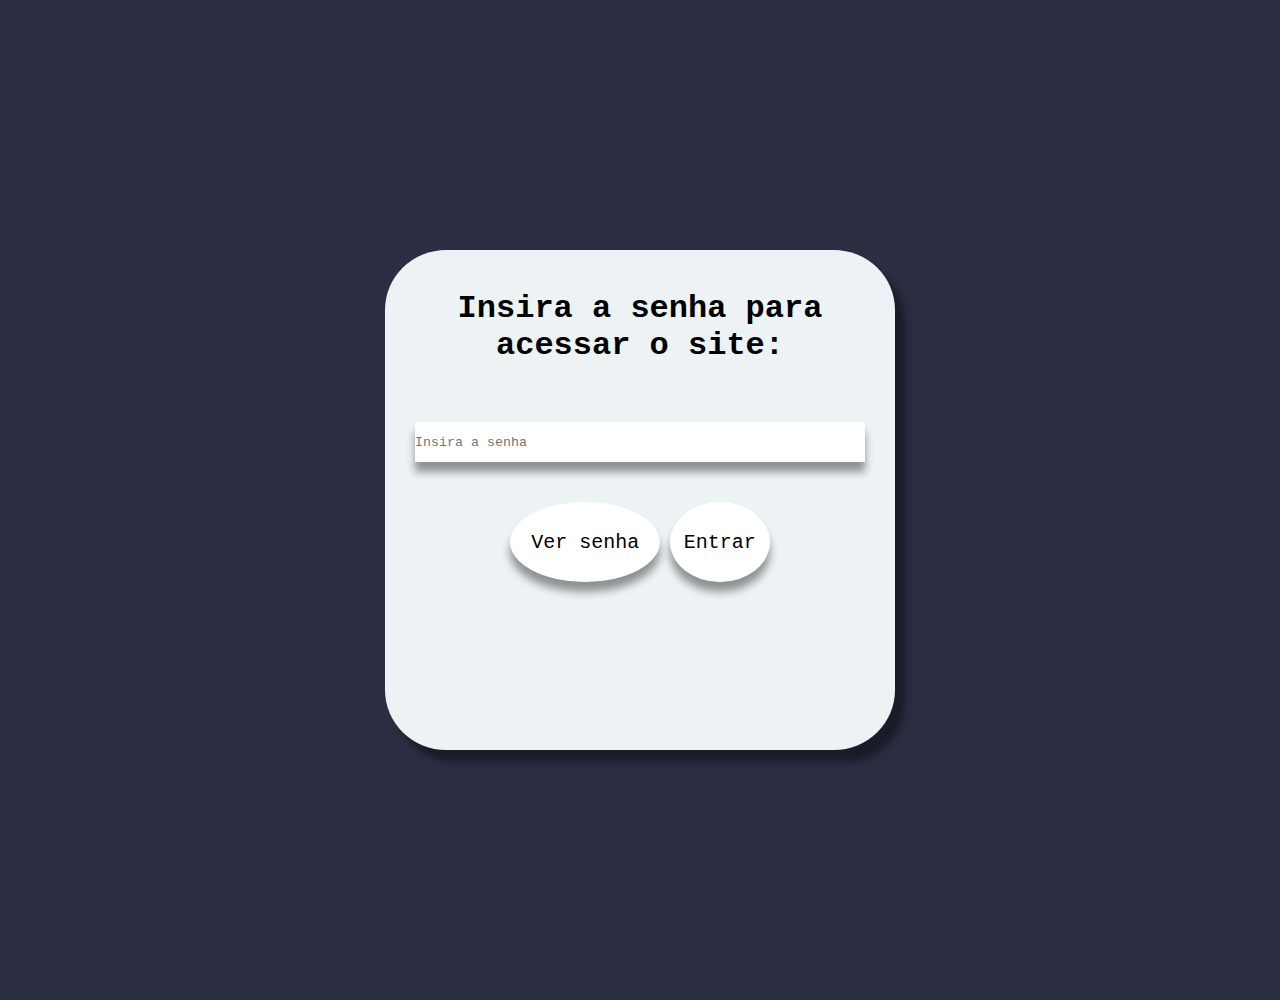
<file: index.html>
<!DOCTYPE html>
<html lang="en">
<head>
    <meta charset="UTF-8">
    <meta name="viewport" content="width=device-width, initial-scale=1.0">
    <title>Presentinho Inusitado</title>
    <link rel="stylesheet" href="./conteudo/css/estilosenha.css">
</head>
<body>
    <main>
        <section class="centro">
            <h1>Insira a senha para acessar o site:</h1> <br>
            <form action="">
                <input class="a" type="password" name="senha" id="senha" required placeholder="Insira a senha"> <br>
                <input class="b" type="button" value="Ver senha" onclick="mostrarSenha()">
                <input class="c" type="button" value="Entrar" onclick="verificarSenha()">
            </form>
        </section>

        <script src="./conteudo/js/scriptsen.js"></script>
    </main>
</body>
</html>
</file>
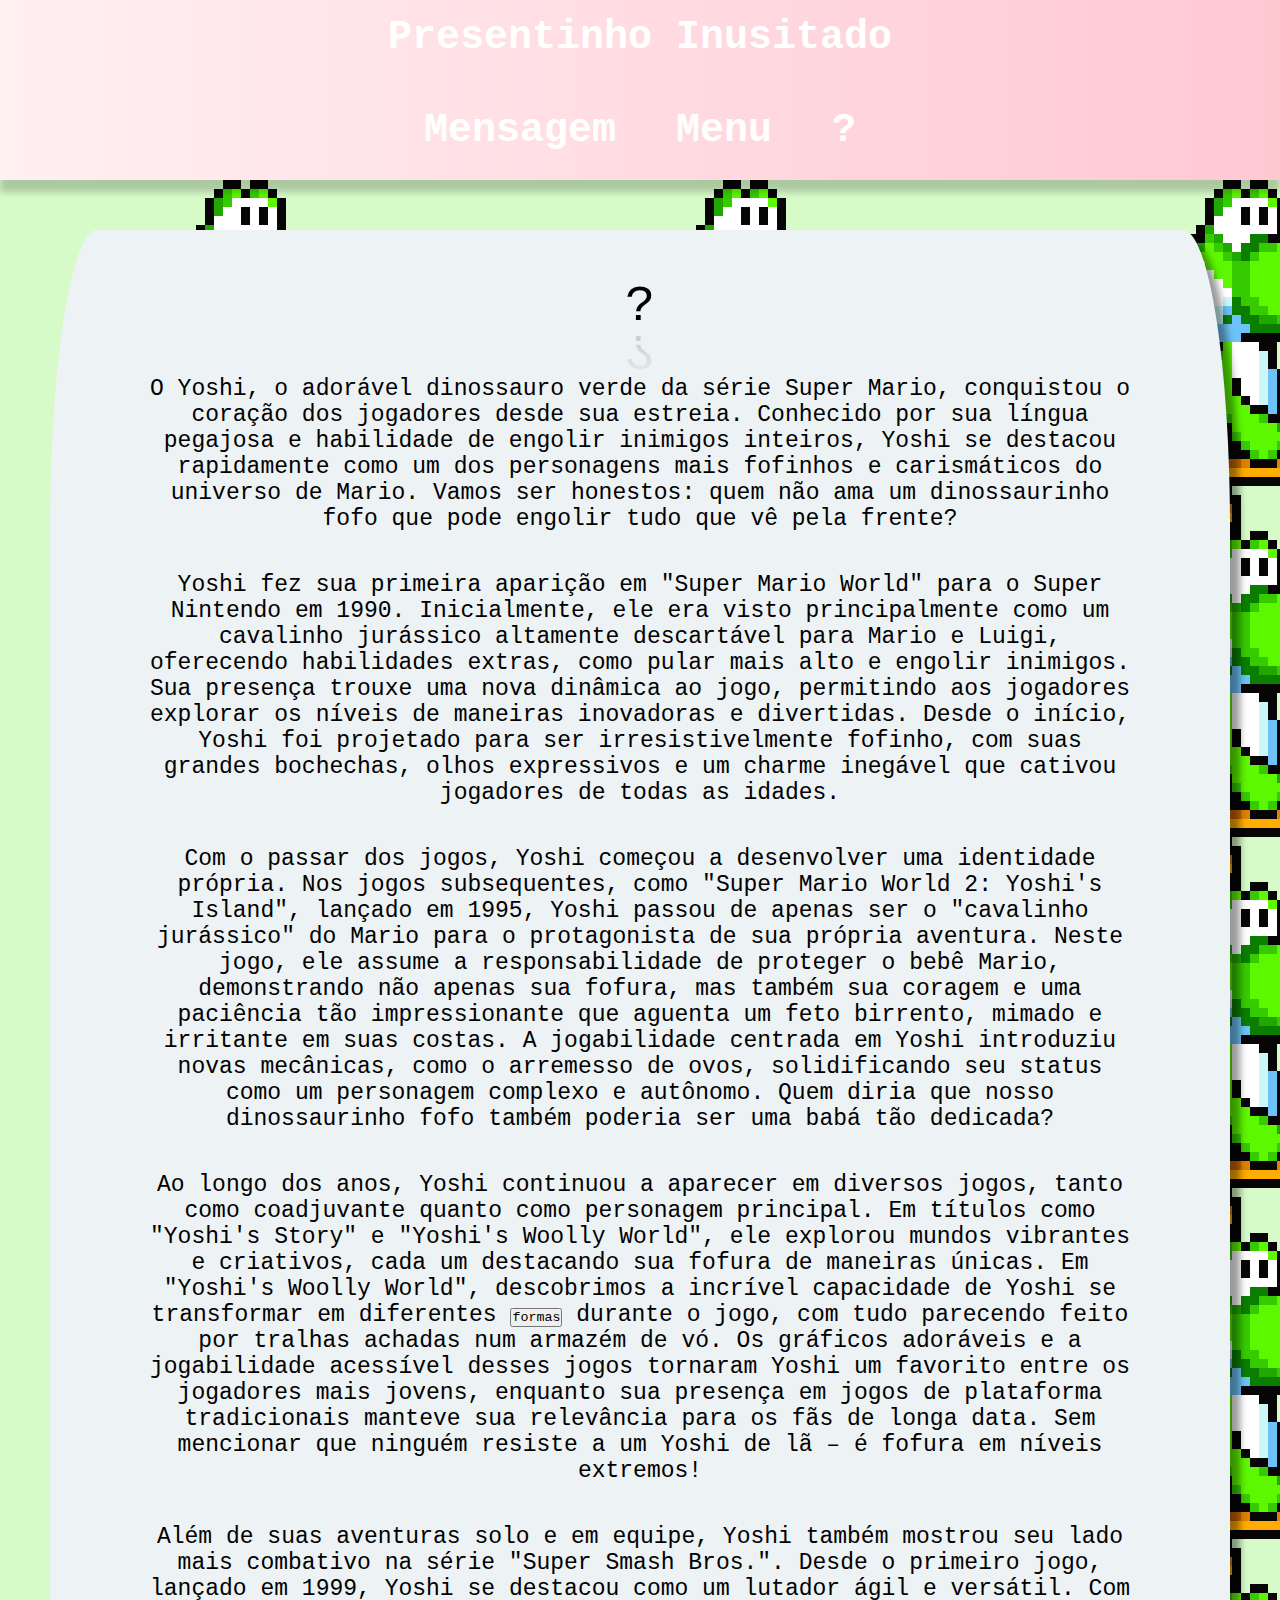
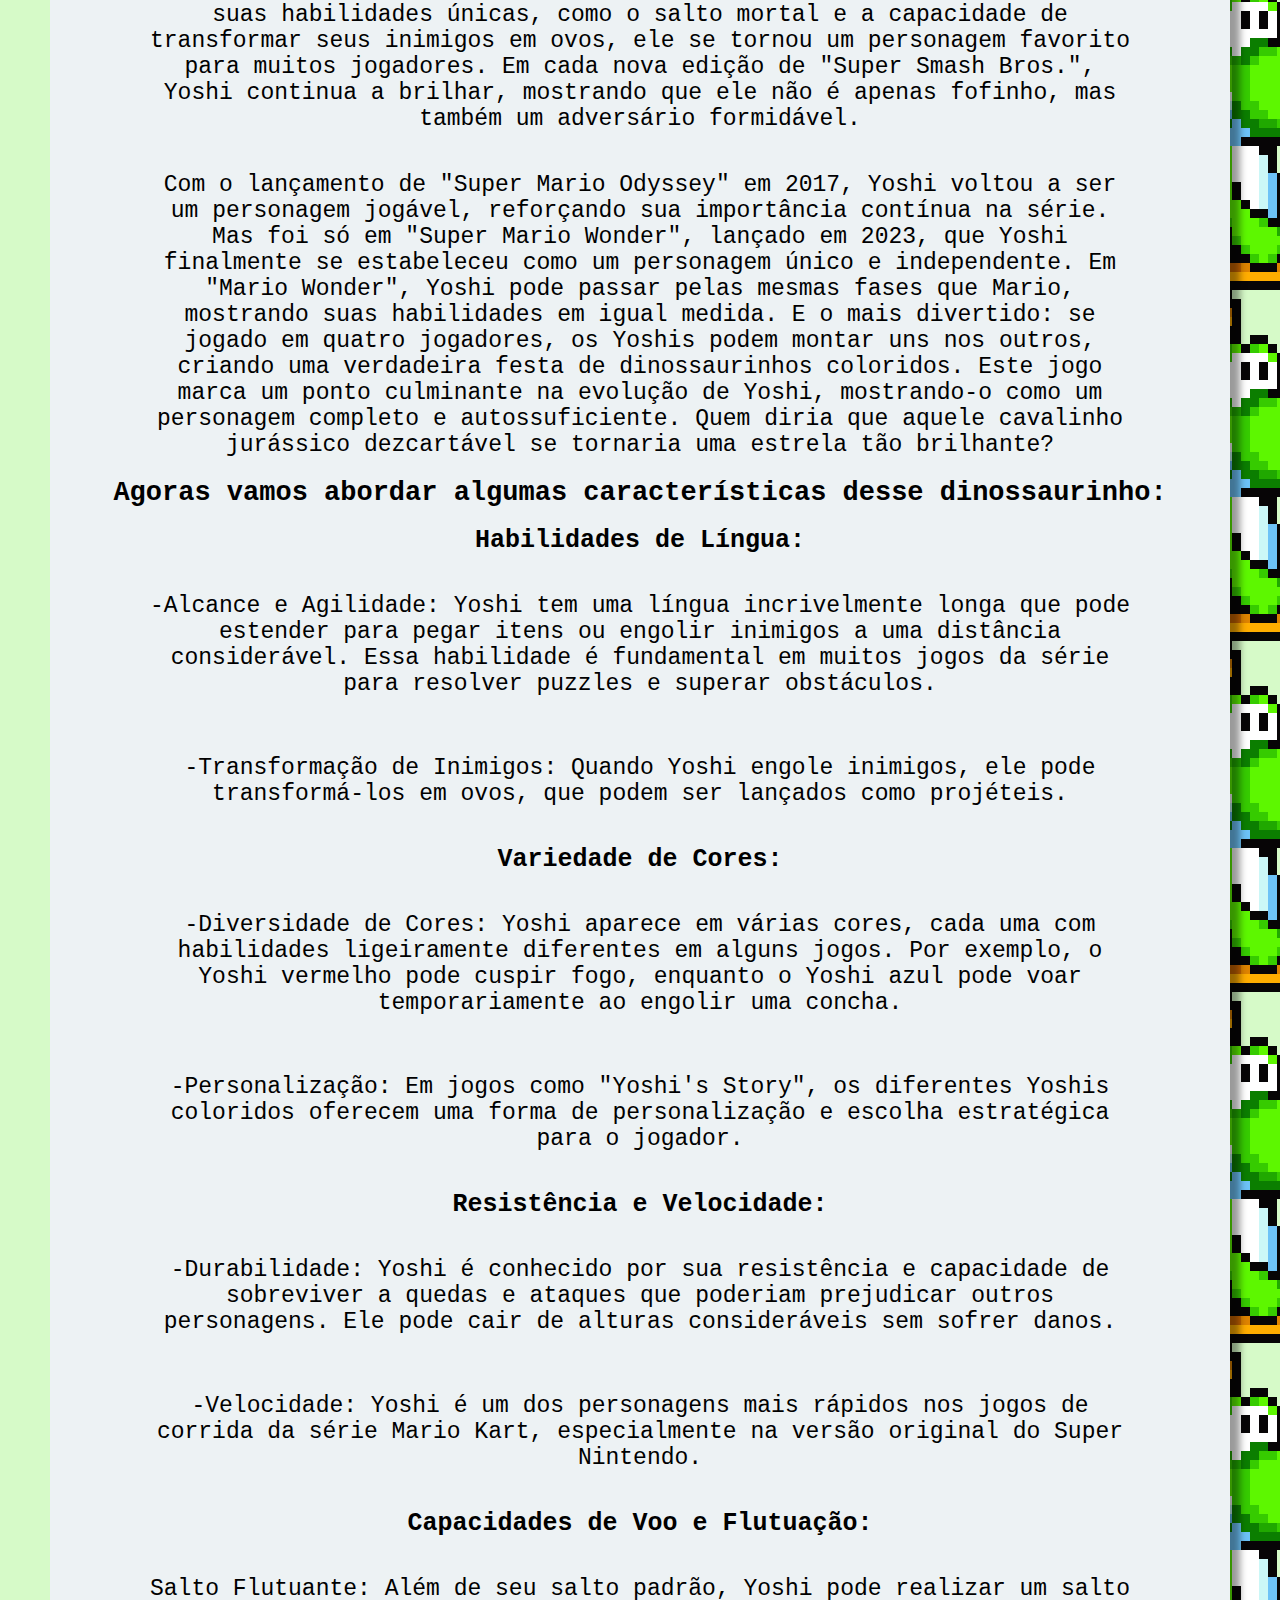
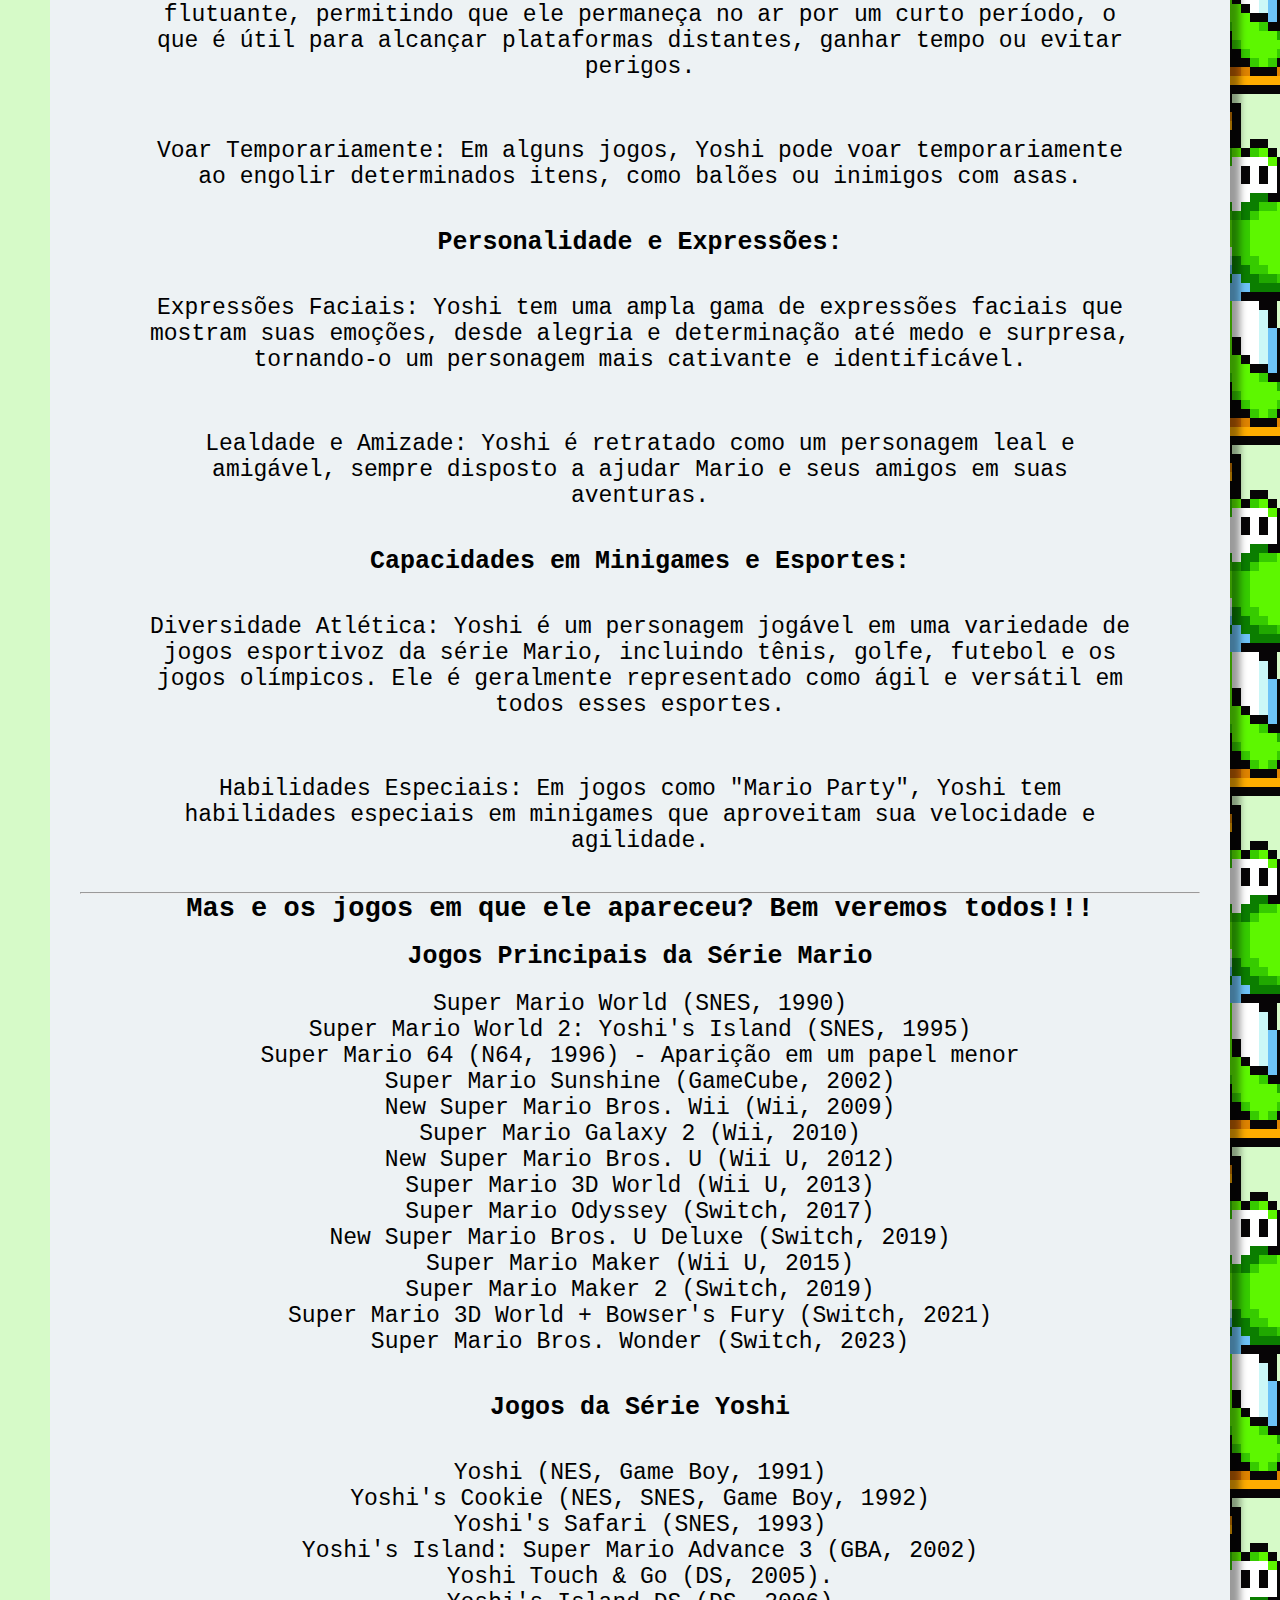
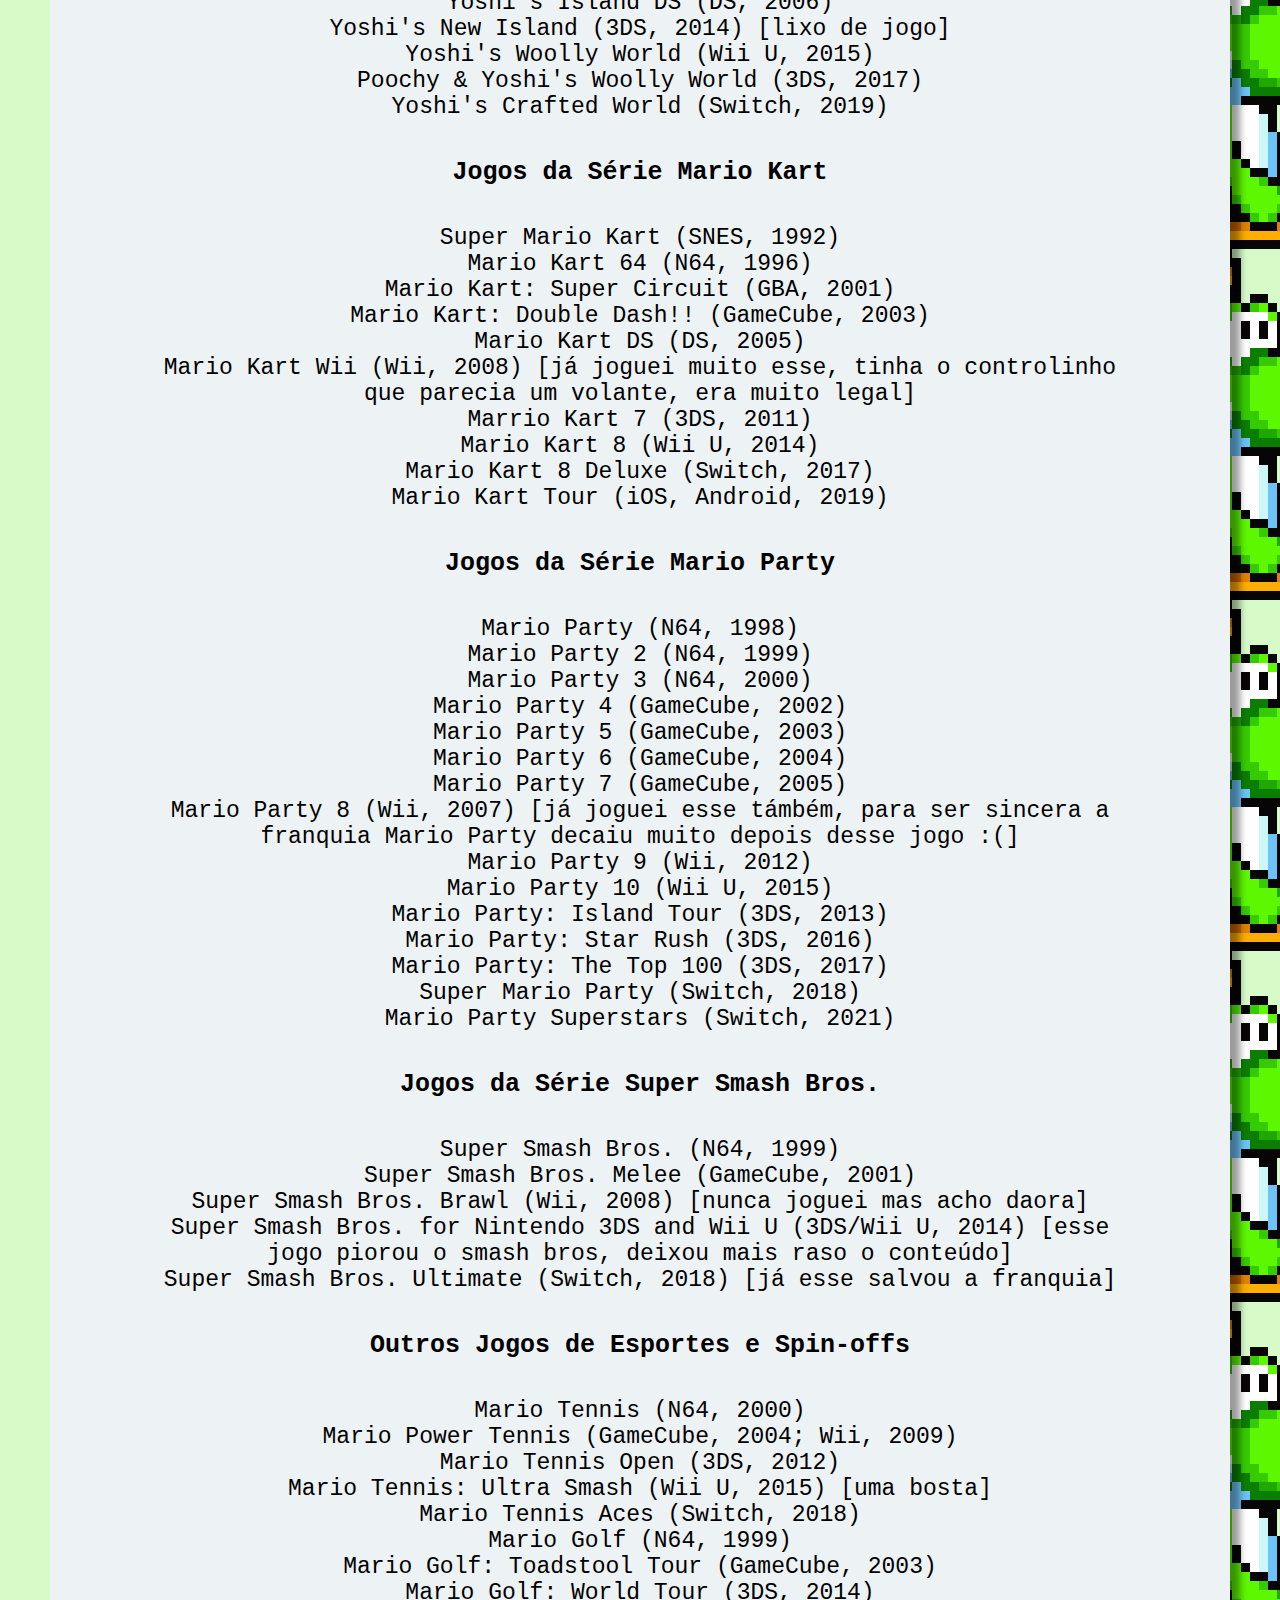
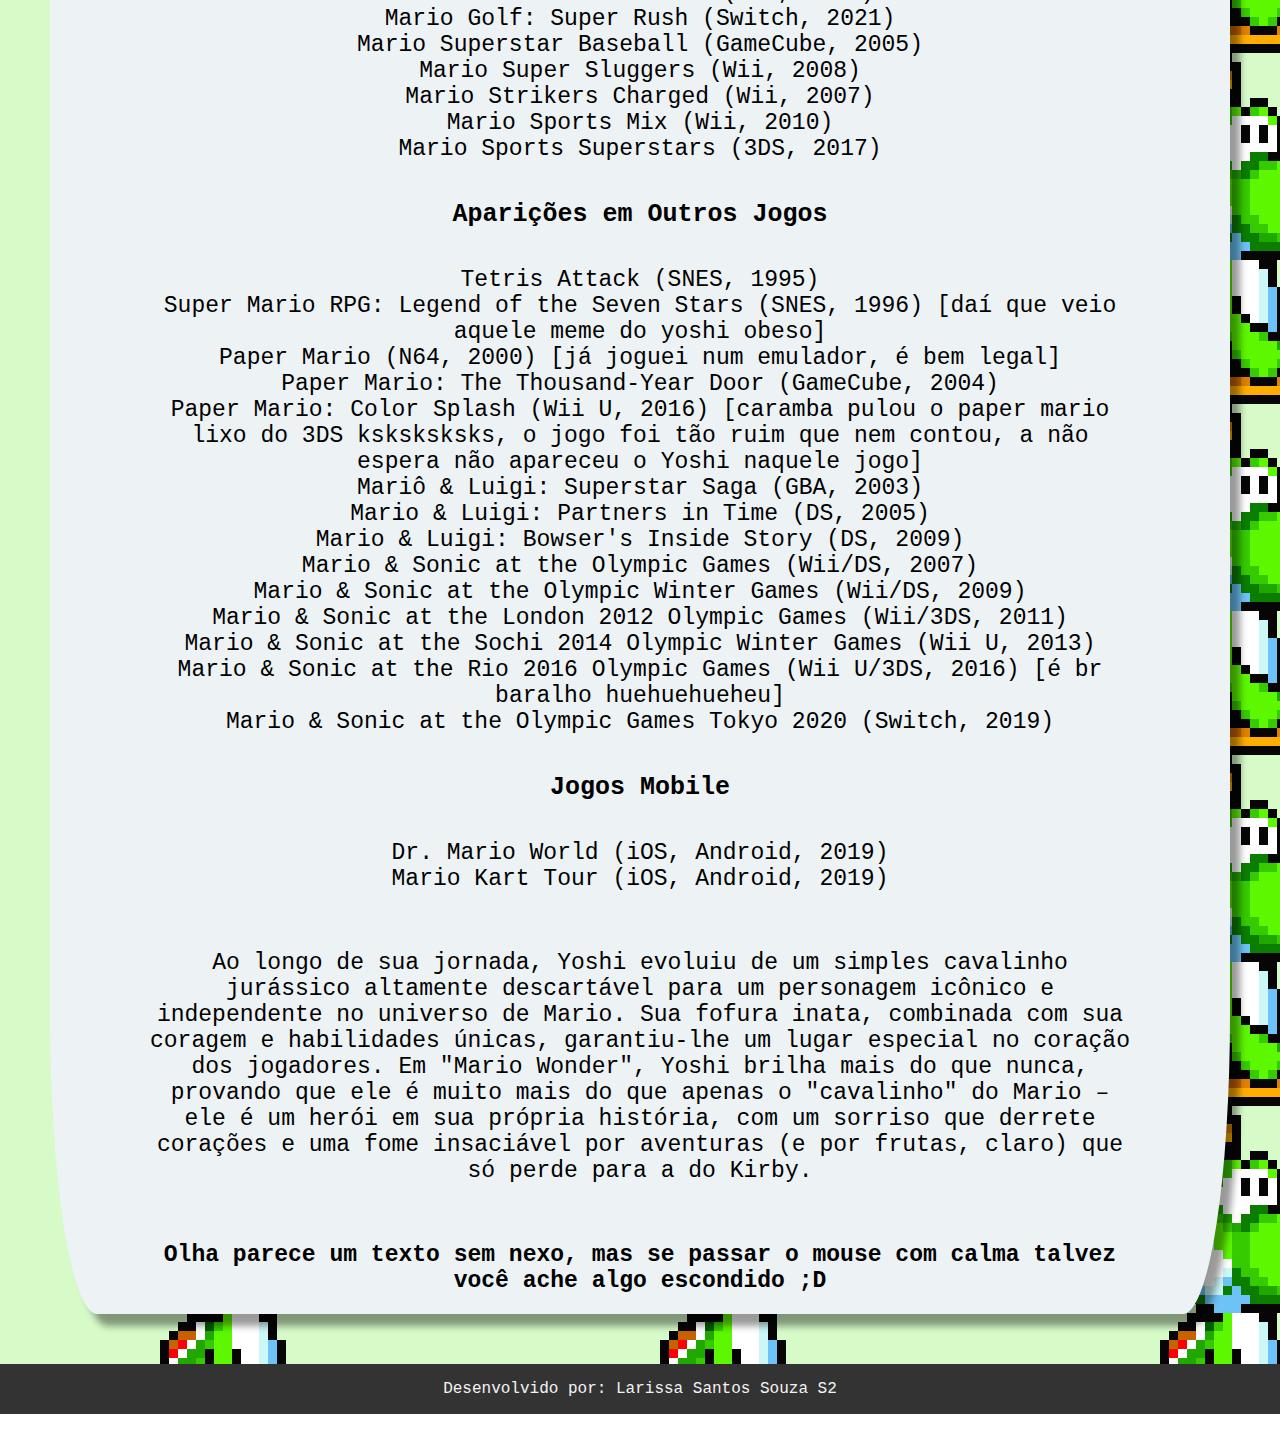
<file: conteudo/aba.html>
<!DOCTYPE html>
<html lang="en">
<head>
    <meta charset="UTF-8">
    <meta name="viewport" content="width=device-width, initial-scale=1.0">
    <link rel="stylesheet" href="./css/estiloaba.css">
    <title>Presentinho Inusitado</title>
</head>
<body>
    <header>
        <div class="titulo"><h1>Presentinho Inusitado</h1></div> <br>
        <nav>
            <ul>
                <li><a href="./mensagem.html">Mensagem</a></li>
                <li><a href="./menu.html">Menu</a></li>
                <li><a href="./aba.html">?</a></li>
            </ul>
        </nav>
    </header>
    <main>
        <section class="centro">
            <div class="titulo2">
                <span style="--i:1">?</span>
            </div>
            <br>
            <p> O <button class="segredo"  onclick="alert('Olha só, você achou o primeiro botão escondido, parabéns, mas saiba que tem mais :D!!!')">Yoshi,</button> 
                o adorável di<span class="men">n</span>ossauro verde da série Super Mario, conquistou o coraç<span class="men">ã</span>o dos jogadores desde sua estreia. Conhecido por sua língua pegajosa e habilidade de engolir inimigos inteiros, Y<span class="men">o</span>shi se destacou rapidamente como um dos personagens mais fofinhos e carismáticos do universo de Mario. Vamos ser honestos: <span class="men">q</span>uem não ama um dinossaurinho fofo que pode engolir t<span class="men">u</span>do que vê pela fr<span class="men">e</span>nte? <br></p>
               <p>Yoshi fez sua primeira aparição em "Super Mario World" para o Super Nintendo em 1990. Inicialmente, ele e<span class="men">r</span>a visto principalmente como um cavalinh<span class="men">o</span> jurássico altamente 
                <a href="https://www.youtube.com/watch?v=K5Ib_XiYkD4" class="segredo">descartável</a>
                 para Mario e Luigi, oferecendo habilidades ex<span class="men">t</span>ras, como pular mais alto e engolir inimigos. Sua pr<span class="men">e</span>sença trouxe uma nova dinâmica ao jogo, <span class="men">p</span>ermitindo aos jogadores explorar os níveis de maneiras inovado<span class="men">r</span>as e divertidas. Desde o início, Yoshi foi projetado para ser irr<span class="men">es</span>istivelmente 
                 <a href="https://cdn.mos.cms.futurecdn.net/Mmp8BWEmWGCnGSgV2kRFVU-1200-80.jpg" class="segredo">fofinho, </a>
                 com suas grandes bochechas, olhos expres<span class="men">si</span>vos e um charme inegável que cativou jogadores de t<span class="men">o</span>das as idades. <br> </p>
                <p id="animatedElement">Com o passar dos jogos, Yoshi começou a dese<span class="men">n</span>volver uma identidade própria. Nos jogos subsequentes, como "Super M<span class="men">ar</span>io World 2: 
                   <a href="https://www.youtube.com/watch?v=q5-cZIpldFk" class="segredo"> Yoshi's Island",</a>
                     lançado em 1995, Yoshi p<span class="men">a</span>ssou de apenas ser o "cavalinho jurássico" do Mario para o protago<span class="men">n</span>ista de sua própria aventura. Neste jogo, ele assume a responsabilidade de proteger o bebê Mario, demonstr<span class="men">a</span>ndo não apenas sua fofura, mas também sua coragem e uma paciência tão impressionante que aguenta um feto birrento, mima<span class="men">d</span>o e irritante em suas costas. A jogabilidade centrada em Yoshi introduziu novas mecânicas, como o <span class="men">a</span>rremesso de ovos, solidifi<span class="men">c</span>ando seu status c<span class="men">o</span>mo um personagem 
                     <button class="segredo" onclick="animateButton('shake')">complexo</button>
                      e autônomo. Quem diria que nosso dinossaurinho fofo ta<span class="men">m</span>bém poderia ser uma babá tão dedicada? <br> </p>
               <p id="animatedElement2">Ao longo dos anos, Yoshi continuou a aparecer em diversos jogos, tanto como coadjuvante quanto como personagem princip<span class="men">a</span>l. Em títulos como "Yoshi's Story" e "Yoshi'<span class="men">s</span> Woolly World", ele explorou mundos vibrantes e criativos, cada um destacando sua fofura de <span class="men">m</span>aneiras únicas. Em "Yoshi's Woolly World", descobrimos a incrível capacidade de Yoshi se transformar em d<span class="men">i</span>ferentes 
                <button onclick="animateButton2('spin')">formas</button>
                 durante o jogo, com tudo parecendo feito por tralhas achadas num armazém de vó. Os gráficos adoráveis e a jogabilidade acessível desses jogos tor<span class="men">n</span>aram Yoshi um favorito entre os jogadores mais jovens, enquanto sua presença em jogos de plataforma tradicionais manteve sua relevância para os fãs de longa data. Sem mencionar que ninguém resiste a um Yos<span class="men">h</span>i de lã – é fofur<span class="men">a</span> em níveis extremo<span class="men">s</span>! <br> </p>
               <p> Alé<span class="men">m</span> de suas aventuras solo e em equipe, Yoshi também mostrou seu lado mais combativo na série "Super Smash Bros.". D<span class="men">e</span>sde o primeiro jogo, la<span class="men">n</span>çado em 1999, Yoshi se 
                <button class="segredo" onclick="changeColor()">destacou </button>
                como um lutador ágil e ver<span class="men">s</span>átil. Com suas habilidades únicas, como o salto mortal e a capacidade de transform<span class="men">a</span>r seus inimigos em ovos, ele se tornou um personagem favorito para muitos jo<span class="men">g</span>adores. Em cada nova edição de "Super Smash Bros.", Yoshi continua a brilhar, mostrando que el<span class="men">e</span> não é apenas fofi<span class="men">n</span>ho, mas também um adver<span class="men">s</span>ário formidável. <br> </p>
               <p> Com o lançamento de "Super Mario Odyssey" em 2017<span class="men">,</span> Yoshi voltou a ser um personagem jogável, reforçando sua importância contínua na série. Mas foi <span class="men">só</span> em "Super Mario Wonder", lançado em 2023, <span class="men">que</span> Yoshi finalmente se estabeleceu como um personagem único e independente. Em "Mario Wonder", Yoshi pode passar pelas mesmas fases que Mario, most<span class="men">r</span>ando suas habilidades em <span class="men">i</span>gual medida. E o mais divertido: se jogado em qu<span class="men">a</span>tro jogadores, os Yoshis podem 
                <a href="https://www.youtube.com/watch?v=pDf1SYtFhQM" class="segredo">montar</a>
                 uns nos outros, criando uma verdadeira <span class="men">f</span>esta de dinossaurinhos coloridos. Este jogo m<span class="men">a</span>rca um ponto culminante na evolução de Yoshi, mostrando-o como um personagem completo e autossuficiente. Quem diria que aquele cavalinho jurássico de<span class="men">z</span>cartável se tornaria uma estr<span class="men">e</span>la tão b<span class="men">r</span>ilhante? <br> </p>
                 <h2>Agoras vamos abordar alg<span class="men">um</span>as características desse dinossaurinho:</h2> <br>
                <h3>Habilidades de Língua:</h3> <br>
                <p>-Alcance e Agilidade: Yoshi tem uma língua incrivelmente longa que <span class="men">p</span>ode estender para pegar itens ou engolir inimigos a uma distância conside<span class="men">r</span>ável. Essa habilidade é fundamental em muitos jogos da série para resolver puzzles e sup<span class="men">e</span>rar obstáculos.</p> <br>
                <p>-Transformação de Inimigo<span class="men">s</span>: Quando Yoshi engole inimigos, <span class="men">e</span>le pode tra<span class="men">n</span>sformá-los em ovos, que podem ser lançados como projé<span class="men">te</span>is.</p> <br>
                <h3>Variedade de <span class="men">C</span>o<span class="men">r</span>es:</h3> <br>
                <p>-Diversidade de Cores: Yoshi aparece em vá<span class="men">ri</span>as cores, cada uma com habilid<span class="men">a</span>des ligeiramen<span class="men">t</span>e diferentes em alguns jogos. Por exemplo, o Yoshi vermelho pode cusp<span class="men">i</span>r fogo, enquanto o Yoshi azul pode <span class="men">vo</span>ar temporariamente ao engolir uma concha.</p> <br>
                <p>-Personalização: Em jogos como "Yoshi's Story"<span class="men">,</span> os diferentes Yoshis coloridos oferecem uma forma de personalização e escolha <span class="men">e</span>stratégica para o jogador.</p> <br>
                <h3>Resistência e Velocidade:</h3> <br>
                <p>-Durabilidade: Yoshi é conhecido por sua resistência e capacidade de sobreviver a <span class="men">que</span>das e ataques que poderiam prejudica<span class="men">r</span> outros personagens. Ele pode cair de alturas c<span class="men">o</span>nsideráveis sem sofrer danos.</p> <br>
                <p>-Velocidade: Yoshi é um dos personagens mais rápidos nos jogos de corrida da série Mario Kar<span class="men">t</span>, especialmente na versão original do Super Nint<span class="men">e</span>ndo.</p> <br>
                <h3>Cap<span class="men">a</span>cidades de Voo e Flutuação:</h3> <br>
                <p>Salto Flutuante: Além de seu salto padrão, Yoshi pode realizar um salto flutuante, permitindo que ele permaneça no ar por um curto período, o que é útil para alcançar plataformas distantes, <span class="men">g</span>anhar tempo ou evita<span class="men">r</span> perigos.</p> <br>
                <p>Vo<span class="men">a</span>r Temporariamente: Em alguns jogos, Yoshi po<span class="men">de</span> voar temporariamente ao engolir determinados itens, <span class="men">c</span>omo balões ou inimigos com asas.</p> <br>
                <h3>P<span class="men">er</span>sonalidade e Ex<span class="men">p</span>ressões:</h3> <br>
                <p>Expressões Faciais: Y<span class="men">o</span>shi tem uma ampla gama de exp<span class="men">r</span>essões faciais que mos<span class="men">t</span>ram suas emoções, desde alegria e determinação até med<span class="men">o</span> e surpresa, tornan<span class="men">d</span>o-o um personagem mais cativante e identificável.</p> <br>
                <p>Le<span class="men">a</span>ldade e Amizade: Yoshi é retratado como um personagem leal e amigável, <span class="men">s</span>empre disposto a ajudar Mario e seus amigos em suas <span class="men">a</span>ventura<span class="men">s</span>.</p> <br>
                <h3>Capacidades em Minigames e Esportes:</h3> <br>
                <p>Di<span class="men">ve</span>rsidade Atlética: Yoshi é um personagem jogável em uma variedade de jogos esportivo<span class="men">z</span> da série Mario, incluindo tênis, golf<span class="men">e</span>, futebol e os jogos olímpicos. Ele é geralmente representado como ágil e versátil em todo<span class="men">s</span> esses esportes.</p> <br>
                <p>Habilidades Especiais: Em jogos como "Mario Party", Yoshi tem habilidades especiais em minigames <span class="men">que</span> aproveitam sua velocidade e agilidade.</p> <br> <hr>
                <h2>Mas e os jogos em que ele apareceu? Bem <span class="men">v</span>eremos t<span class="men">o</span>dos!!!</h2> <br>
                <h3>Jogos Prin<span class="men">c</span>ipais da Série Mario</h3>
                <p>Sup<span class="men">e</span>r <span class="men">M</span>ario World (SNES, 1990) <br>
                    Sup<span class="men">e</span>r Mario World 2: Yoshi's Isl<span class="men">a</span>nd (SNES, 1995) <br>
                    Super Mario 64 (N64, 1996) - Aparição em um papel menor <br>
                    Super Mario Sunshine (GameCube, 2002) <br>
                    New Super Mario Bros. Wii (Wii, 2009) <br>
                    Super Mario Galaxy 2 (Wii, 2010) <br>
                    New Super Mario Bros. U (Wii U, 2012) <br>
                    Super Mario 3D World (Wii U, 2013) <br>
                    Super Mario Odyssey (Switch, 2017) <br>
                    New Super Mario Bros. U Deluxe (Switch, 2019) <br>
                    Super Mario Maker (Wii U, 2015) <br>
                    Super Mario Maker 2 (Switch, 2019) <br>
                    Super Mario 3D World + Bowser's Fury (Switch, 2021) <br>
                    Super Mario Bros. Wonder (Switch, 2023)</p> <br>
                <h3><span class="men">J</span>ogos da Série Yoshi</h3> <br>
                <p>Yoshi (NES, Game Boy, 1991) <br>
                    Yoshi's Cookie (NES, SNES, Game Boy, 1992) <br>
                    Yoshi's Safari (SNES, 1993) <br>
                    Yoshi's Island: S<span class="men">u</span>per Mario A<span class="men">d</span>vance 3 (GBA, 2002) <br>
                    Y<span class="men">o</span>shi To<span class="men">u</span>ch & Go (DS, 2005)<span class="men">.</span> <br>
                    Yoshi's Island DS (DS, 2006) <br>
                    Yoshi's New Island (3DS, 2014) [lixo de jogo] <br>
                    Yoshi's Woolly World (Wii U, 2015) <br>
                    Poo<span class="men">c</span>hy & Yoshi's Woolly World (3DS, 2017) <br>
                    Yoshi's Cr<span class="men">a</span>fted World (<span class="men">S</span>witch, 2019)</p> <br>
                <h3>J<span class="men">o</span>gos da Série Mario Kart</h3> <br>
                <p>Super Mario Kart (SNES, 1992) <br>
                    Mario Kart 64 (N64, 1996) <br>
                    Mario Kart: Super Circuit (GBA, 2001) <br>
                    Mario Kart: Double Dash!! (GameCube, 2003) <br>
                    Mario Kart DS (DS, 2005) <br>
                    Mario Kart Wii (Wii, 2008) [já joguei muito esse, tinha o controlinho <span class="men">que</span> parec<span class="men">i</span>a um volante, era muito legal] <br>
                    Ma<span class="men">r</span>rio Kart 7 (3DS, 2011) <br>
                    Mario Kart 8 (Wii U, 2014) <br>
                    M<span class="men">a</span>rio Kart 8 Deluxe (Switch, 2017) <br>
                    Mario Kart Tour (iOS, Android, 2019)</p> <br>
                <h3>Jogos da Série Mario Party</h3> <br>
                <p>Mario Party (N64, 1998) <br>
                    Mario Party 2 (N64, 1999) <br>
                    Mario Party 3 (N64, 2000) <br>
                    Mario Party 4 (GameCube, 2002) <br>
                    Mario Party 5 (GameCube, 2003) <br>
                    Mario Party 6 (GameCube, 2004) <br>
                    Mario Party 7 (GameCube, 2005) <br>
                    Mario Party 8 (Wii, 2007) [já joguei esse támbém, para ser sincera a <span class="men">f</span>ranquia Mario P<span class="men">a</span>rty decaiu muito depois desse jogo :(] <br>
                    Mario Party 9 (Wii, 2012) <br>
                    Mario Party 10 (Wii U, 2015) <br>
                    Mario Party: Is<span class="men">la</span>nd Tou<span class="men">r</span> (3DS, 2013) <br>
                    Mario Party: <span class="men">S</span>tar Rush (3DS, 2016) <br>
                    Mari<span class="men">o</span> Party: The Top 100 (3DS, 2017) <br>
                    Super Mario Party (Switch, 2018) <br>
                    Mario Party Superstars (Switch, 2021)</p> <br>
                <h3>Jogos da Série Super Smash <span class="men">Br</span>os.</h3> <br>
                <p>Sup<span class="men">e</span>r Smash Bros. (N64, 1999) <br>
                    Sup<span class="men">e</span>r <span class="men">S</span>mash Bro<span class="men">s</span>. Mele<span class="men">e</span> (GameCube, 2001) <br>
                    Super Smash Bros. Brawl (Wii, 2008) [nunca joguei mas acho daora]<br>
                    Super Smash Bros. for Nintendo 3DS and Wii U (3DS/Wii U, 2014) [esse jogo <span class="men">p</span>io<span class="men">r</span>ou o smash bros, d<span class="men">e</span>ixou mai<span class="men">s</span> raso o cont<span class="men">e</span>údo] <br>
                    Super Smash Bros. Ultimate (Switch, 2018) [já esse salvou a fra<span class="men">n</span>quia]</p> <br>
                <h3>Ou<span class="men">t</span>ros Jogos de Esportes e Sp<span class="men">in</span>-offs</h3> <br>
                <p>Mario Tennis (N64, 2000) <br>
                    Mario Power Tennis (GameCube, 2004; Wii, 2009) <br>
                    Mario Tennis Open (3DS, 2012) <br>
                    Mario Tennis: Ultra Smas<span class="men">h</span> (Wii U, 2015) [uma bosta] <br>
                    Mari<span class="men">o</span> Tennis Aces (Switch, 2018) <br>
                    Mario Golf (N64<span class="men">,</span> 1999) <br>
                    <span class="men">M</span>ario Golf: Toadstool Tour (Gam<span class="men">e</span>Cube, 2003) <br>
                    Mario <span class="men">G</span>olf: World To<span class="men">u</span>r (3DS, 2014) <br>
                    Mario Golf: Super Rush (Switch, 2021) <br>
                    Mario Superst<span class="men">ar</span> Baseball (GameCube, 2005) <br>
                    Mario Super Sluggers (Wii, 2008) <br>
                    Mario Strikers Charge<span class="men">d</span> (Wii, 2007) <br>
                    M<span class="men">a</span>rio Sports Mix (Wii, 2010) <br>
                    Mario Sports S<span class="men">u</span>perstars (3DS, 2017)</p> <br>
                <h3>Aparições e<span class="men">m</span> Outros Jogos</h3> <br>
                <p>Tetris Attack (SNES, 1995) <br>
                    Super Mario RPG: <span class="men">L</span>egend of the Seven Stars (SNES, 1996) [daí que veio aq<span class="men">u</span>ele meme do yoshi obeso] <br>
                    Paper Mario (N64, 2000) [já joguei num emulador, é bem legal] <br>
                    Paper Mario: The Thousand-Year Door (<span class="men">Ga</span>meCube, 2004) <br>
                    Pape<span class="men">r</span> Mario: Color Splash (Wii U, 2016) [caramba pulou o paper mario lixo do 3DS ksksksksks, o jogo foi tão ruim que <span class="men">n</span>em c<span class="men">o</span>ntou, a não espera não apareceu o Yoshi naquele jogo] <br>
                    Mari<span class="men">ô</span> & Luigi: Superstar Saga (GBA, 2003) <br>
                    Mario & Luigi: Part<span class="men">n</span>ers in Time (DS, 2005) <br>
                    Mario & Luig<span class="men">i</span>: Bowser's Inside Story (DS, 2009) <br>
                    Mario & Sonic at the Olympic Games (Wii/DS, 2007) <br>
                    Mario & Sonic at the Olympic Winter Games (Wii/DS, 2009) <br>
                    Mario & Sonic at the London 2012 Olympic Games (Wii/3DS, 2011) <br>
                    Mario & Sonic at the Sochi 2014 Olympic Winter Games (Wii U, 2013) <br>
                    Mario & Sonic at the Rio 2016 Olympic Games (Wii U/3DS, 2016) [é br <span class="men">b</span>aralho huehueh<span class="men">u</span>eheu] <br>
                    Mario & Sonic at the Olympic Game<span class="men">s</span> Tokyo 2020 (Switch, 2019)</p> <br>
                <h3>Jogos Mobile</h3> <br>
                <p>Dr. Mario World (iOS, Android, 2019) <br>
                    Mario Kart Tour (iOS, Android, 2019)</p> <br>


               <p> Ao longo de sua jornada, Yoshi evoluiu de um simples cavalinho jurássico altamente descartável para um personagem icônico e independente no universo de Mario. Sua fofura inata, combinada com sua coragem e habilidades únicas, garantiu-lhe um lugar especial no coração dos jogadores. Em "Mario Wonder", Yoshi brilha mais do que nunca, provando que ele é muito mais do que apenas o "cavalinho" do Mario – ele é um herói em sua própria história, com um sorriso que derrete corações e uma fome insaciável por aventuras (e por frutas, claro) que só perde para a do Kirby. <br></p> <br>
               <p class="pa">Olha parece um texto sem nexo, mas se passar o mouse com calma talvez você ache algo escondido ;D</p>
        </section>

        <script>
            function changeColor() {
            const textElements = document.querySelectorAll('.men');
            textElements.forEach(element => {
                element.classList.toggle('vermelho');
            });
        }

        function animateButton(animation) {
        const element = document.getElementById('animatedElement');
        element.className = '';
        void element.offsetWidth;
        element.classList.add(animation); }

        function animateButton2(animation) {
        const element = document.getElementById('animatedElement2');
        element.className = '';
        void element.offsetWidth;
        element.classList.add(animation); }
        </script>
    </main>
    <footer>
        <p>Desenvolvido por: Larissa Santos Souza S2</p>
    </footer>
</body>
</html>
</file>
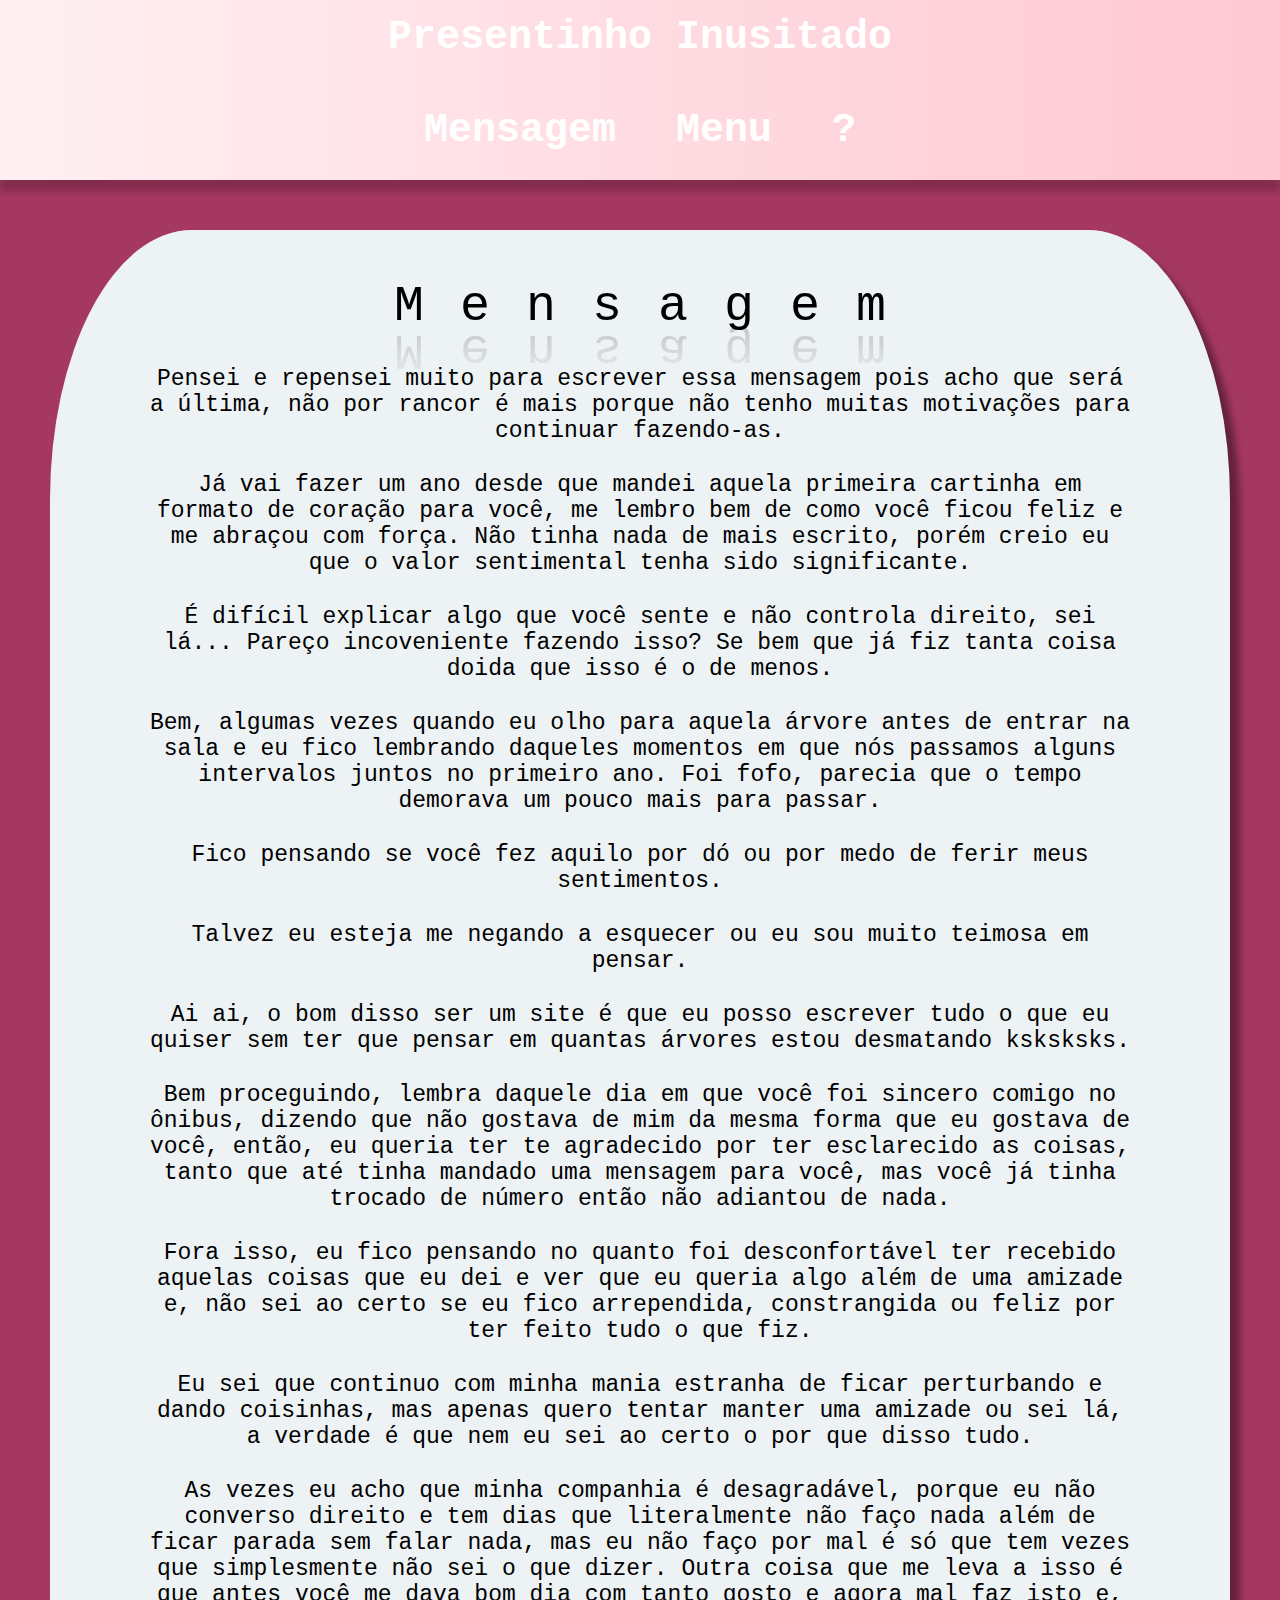
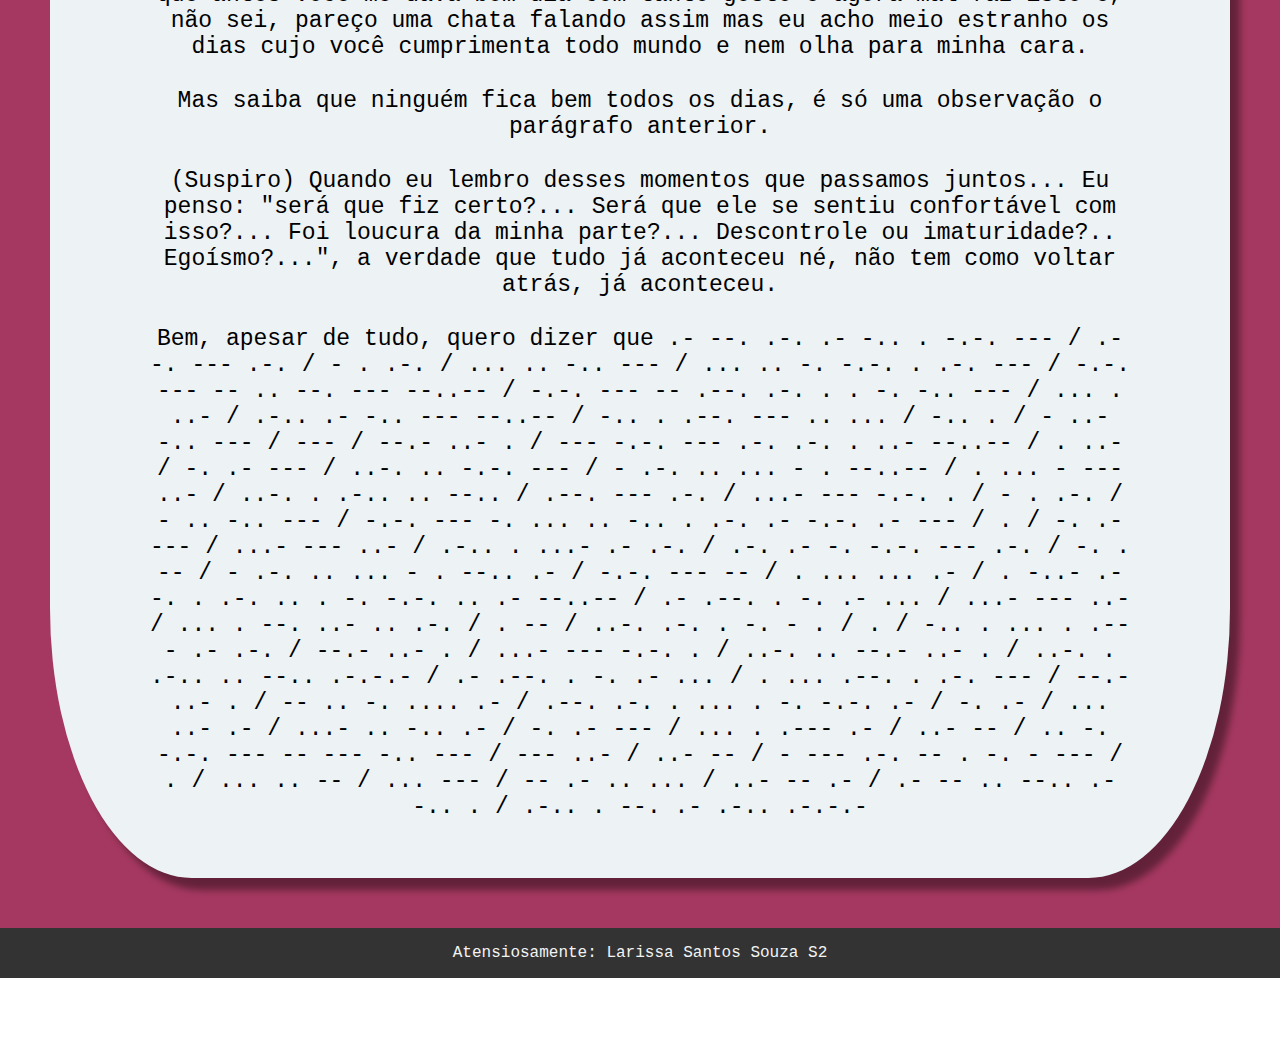
<file: conteudo/mensagem.html>
<!DOCTYPE html>
<html lang="en">
<head>
    <meta charset="UTF-8">
    <meta name="viewport" content="width=device-width, initial-scale=1.0">
    <link rel="stylesheet" href="./css/estiloMensagem.css">
    <title>Presentinho Inusitado</title>
</head>
<body>
    <header>
        <div class="titulo"><h1>Presentinho Inusitado</h1></div> <br>
        <nav>
            <ul>
                <li><a href="./mensagem.html">Mensagem</a></li>
                <li><a href="./menu.html">Menu</a></li>
                <li><a href="./aba.html">?</a></li>
            </ul>
        </nav>
    </header>
    <main>
        <section class="centro">
            <div class="titulo2">
                <span style="--i:1">M</span>
                <span style="--i:2">e</span>
                <span style="--i:3">n</span>
                <span style="--i:4">s</span>
                <span style="--i:5">a</span>
                <span style="--i:6">g</span>
                <span style="--i:7">e</span>
                <span style="--i:8">m</span>
            </div> <br>
            <p>Pensei e repensei muito para escrever essa mensagem pois acho que será a última, não por rancor é mais porque não tenho muitas motivações para continuar fazendo-as.</p> <br>
            <p>Já vai fazer um ano desde que mandei aquela primeira cartinha em formato de coração para você, me lembro bem de como você ficou feliz e me abraçou com força. Não tinha nada de mais escrito, porém creio eu que o valor sentimental tenha sido significante.</p> <br>
            <p>É difícil explicar algo que você sente e não controla direito, sei lá... Pareço incoveniente fazendo isso? Se bem que já fiz tanta coisa doida que isso é o de menos.</p> <br>
            <p>Bem, algumas vezes quando eu olho para aquela árvore antes de entrar na sala e eu fico lembrando daqueles momentos em que nós passamos alguns intervalos juntos no primeiro ano. Foi fofo, parecia que o tempo demorava um pouco mais para passar.</p><br>
            <p>Fico pensando se você fez aquilo por dó ou por medo de ferir meus sentimentos.</p> <br>
            <p>Talvez eu esteja me negando a esquecer ou eu sou muito teimosa em pensar.</p><br>
            <p>Ai ai, o bom disso ser um site é que eu posso escrever tudo o que eu quiser sem ter que pensar em quantas árvores estou desmatando ksksksks.</p><br>
            <p>Bem proceguindo, lembra daquele dia em que você foi sincero comigo no ônibus, dizendo que não gostava de mim da mesma forma que eu gostava de você, então, eu queria ter te agradecido por ter esclarecido as coisas, tanto que até tinha mandado uma mensagem para você, mas você já tinha trocado de número então não adiantou de nada.</p><br>
            <p>Fora isso, eu fico pensando no quanto foi desconfortável ter recebido aquelas coisas que eu dei e ver que eu queria algo além de uma amizade e, não sei ao certo se eu fico arrependida, constrangida ou feliz por ter feito tudo o que fiz. </p> <br>
            <p>Eu sei que continuo com minha mania estranha de ficar perturbando e dando coisinhas, mas apenas quero tentar manter uma amizade ou sei lá, a verdade é que nem eu sei ao certo o por que disso tudo.</p> <br>
            <p>As vezes eu acho que minha companhia  é desagradável, porque eu não converso direito e tem dias que literalmente não faço nada além de ficar parada sem falar nada, mas eu não faço por mal é só que tem vezes que simplesmente não sei o que dizer. Outra coisa que me leva a isso é que antes você me dava bom dia com tanto gosto e agora mal faz isto e, não sei, pareço uma chata falando assim mas eu acho meio estranho os dias cujo você cumprimenta todo mundo e nem olha para minha cara. </p> <br>
            <p>Mas saiba que ninguém fica bem todos os dias, é só uma observação o parágrafo anterior.</p> <br>
            <p>(Suspiro) Quando eu lembro desses momentos que passamos juntos... Eu penso: "será que fiz certo?... Será que ele se sentiu confortável com isso?... Foi loucura da minha parte?... Descontrole ou imaturidade?.. Egoísmo?...", a verdade que tudo já aconteceu né, não tem como voltar atrás, já aconteceu.</p> <br>
            <p>Bem, apesar de tudo, quero dizer que .- --. .-. .- -.. . -.-. --- / .--. --- .-. / - . .-. / ... .. -.. --- / ... .. -. -.-. . .-. --- / -.-. --- -- .. --. --- --..-- / -.-. --- -- .--. .-. . . -. -.. --- / ... . ..- / .-.. .- -.. --- --..-- / -.. . .--. --- .. ... / -.. . / - ..- -.. --- / --- / --.- ..- . / --- -.-. --- .-. .-. . ..- --..-- / . ..- / -. .- --- / ..-. .. -.-. --- / - .-. .. ... - . --..-- / . ... - --- ..- / ..-. . .-.. .. --.. / .--. --- .-. / ...- --- -.-. . / - . .-. / - .. -.. --- / -.-. --- -. ... .. -.. . .-. .- -.-. .- --- / . / -. .- --- / ...- --- ..- / .-.. . ...- .- .-. / .-. .- -. -.-. --- .-. / -. . -- / - .-. .. ... - . --.. .- / -.-. --- -- / . ... ... .- / . -..- .--. . .-. .. . -. -.-. .. .- --..-- / .- .--. . -. .- ... / ...- --- ..- / ... . --. ..- .. .-. / . -- / ..-. .-. . -. - . / . / -.. . ... . .--- .- .-. / --.- ..- . / ...- --- -.-. . / ..-. .. --.- ..- . / ..-. . .-.. .. --.. .-.-.- / .- .--. . -. .- ... / . ... .--. . .-. --- / --.- ..- . / -- .. -. .... .- / .--. .-. . ... . -. -.-. .- / -. .- / ... ..- .- / ...- .. -.. .- / -. .- --- / ... . .--- .- / ..- -- / .. -. -.-. --- -- --- -.. --- / --- ..- / ..- -- / - --- .-. -- . -. - --- / . / ... .. -- / ... --- / -- .- .. ... / ..- -- .- / .- -- .. --.. .- -.. . / .-.. . --. .- .-.. .-.-.- </p> <br>
        </section>
    </main>
    <footer>
        <p>Atensiosamente: Larissa Santos Souza S2</p>
    </footer>
</body>
</html>
</file>
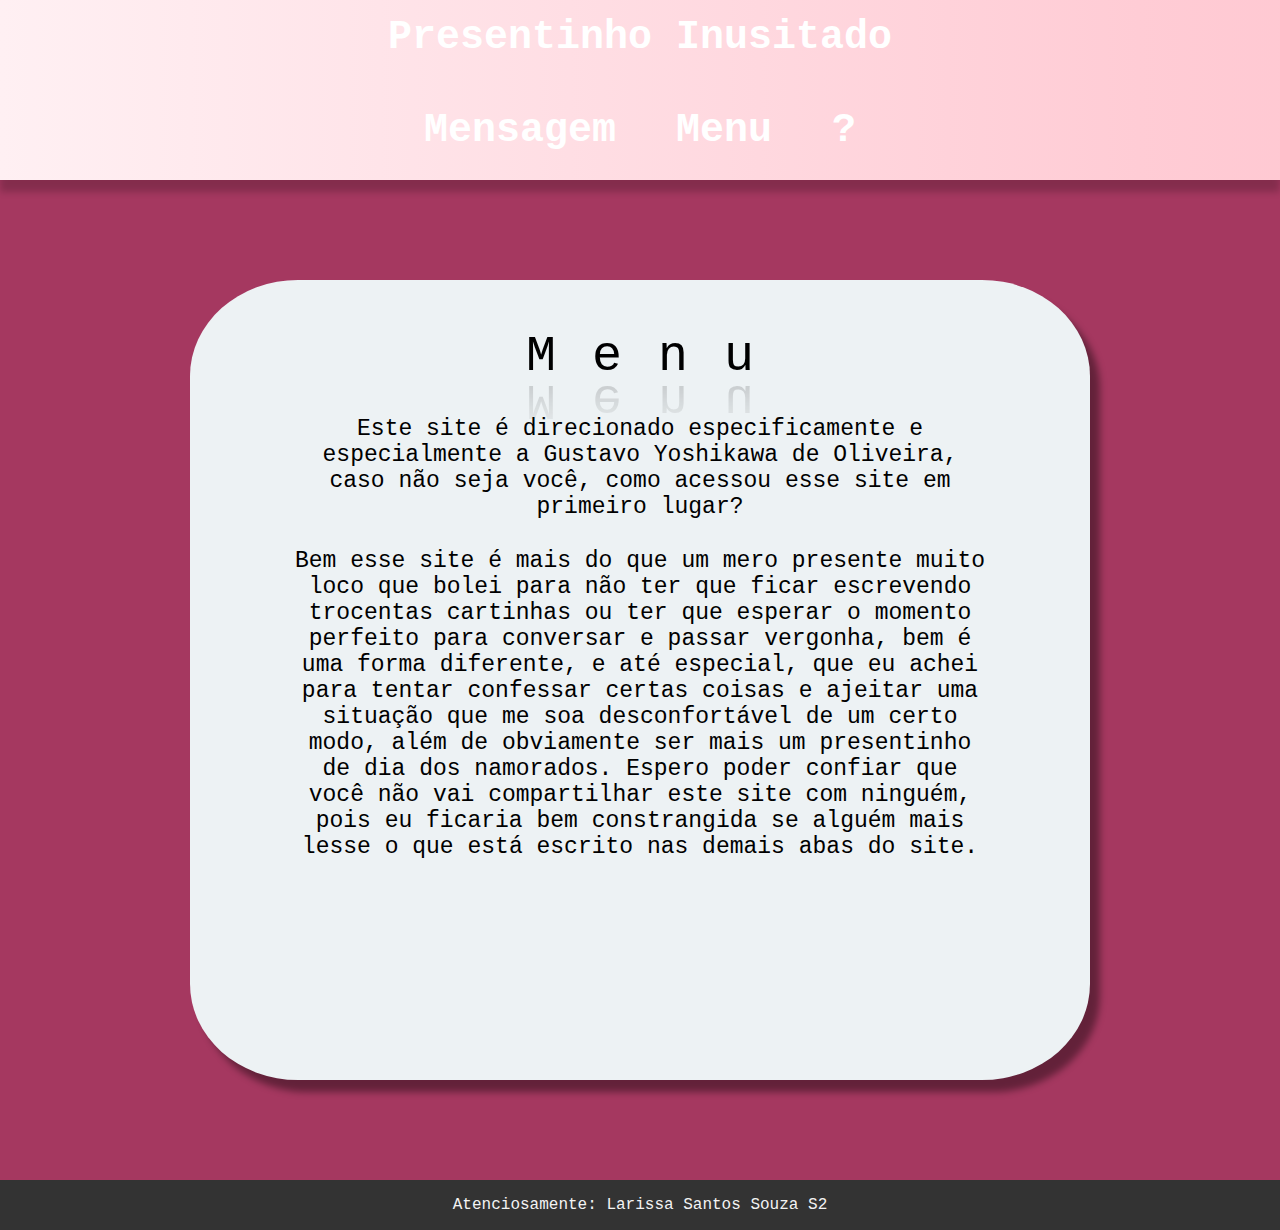
<file: conteudo/menu.html>
<!DOCTYPE html>
<html lang="en">
<head>
    <meta charset="UTF-8">
    <meta name="viewport" content="width=device-width, initial-scale=1.0">
    <link rel="stylesheet" href="./css/style.css">
    <title>Presentinho Inusitado</title>
</head>
<body>
    <header>
        <div class="titulo"><h1>Presentinho Inusitado</h1></div> <br>
        <nav>
            <ul>
                <li><a href="./mensagem.html">Mensagem</a></li>
                <li><a href="./menu.html">Menu</a></li>
                <li><a href="./aba.html">?</a></li>
            </ul>
        </nav>
    </header>
    <main>
        <section class="centro">
            <div class="titulo2">
                <span style="--i:1">M</span>
                <span style="--i:2">e</span>
                <span style="--i:3">n</span>
                <span style="--i:4">u</span>
            </div>
            <br>
            <p>
                Este site é direcionado especificamente e especialmente a Gustavo Yoshikawa de Oliveira, caso não seja você, como acessou esse site em primeiro lugar?</p> <br>
                <p> Bem esse site é mais do que um mero presente muito loco que bolei para não ter que ficar escrevendo trocentas cartinhas ou ter que esperar o momento perfeito para conversar e passar vergonha, bem é uma forma diferente, e até especial, que eu achei para tentar confessar certas coisas e ajeitar uma situação que me soa desconfortável de um certo modo, além de obviamente ser mais um presentinho de dia dos namorados.
Espero poder confiar que você não vai compartilhar este site com ninguém, pois eu ficaria bem constrangida se alguém mais lesse o que está escrito nas demais abas do site.
            </p>
        </section>
    </main>
    <footer>
        <p>Atenciosamente: Larissa Santos Souza S2</p>
    </footer>
</body>
</html>
</file>
<file: conteudo/css/estilosenha.css>
*{
    margin: 0%;
    padding: 0;
    font-family: OCR A Std, monospace;
    box-sizing: border-box;
}

main{
    background-color: #2B2D42;
    display: flex;
    justify-content: center;
    align-items: center;
    width: 100%;
    min-height: 1000px;
    padding: 50px;
}

.centro {
    background-color: #EDF2F4;
    width: 510px; 
    min-height: 500px;
    justify-content: center;
    align-items: center;
    text-align: center;
    padding-top: 40px;
    padding-inline: 30px;
    border-radius: 12%;
    box-shadow:10px 12px 7px rgba(0, 0, 0, 0.4);
    position: relative;
    z-index: 1;
}

.centro input{
    border: none;
    margin-top: 40px;
    box-shadow: 0 10px 8px rgba(0, 0, 0, 0.4);
}

.centro .a{
    width: 450px;
    height: 40px;
}

.centro .b{
    cursor: pointer;
    width: 150px;
    height: 80px;
    border-radius: 50%;
    font-size: 20px;
    font-weight: 400; 
    background-color: white;
}

.centro .c{
    cursor: pointer;
    width: 100px;
    height: 80px;
    border-radius: 50%;
    font-size: 20px;
    font-weight: 400; 
    background-color: white;
}

.centro .b:active{
    background-color: rgb(223, 223, 223);
}

.centro .c:active{
    background-color: rgb(223, 223, 223);
}
</file>
<file: conteudo/css/estiloaba.css>
*{
    margin: 0%;
    padding: 0;
    font-family: OCR A Std, monospace;
    box-sizing: border-box;
}

header{
    animation: gradient 40s infinite;
    background: linear-gradient(270deg, #590D22, #800F2F, #A4133C, #C9184A, #FF4D6D, #FF758F, #FF8FA3, #FFB3C1, #FFCCD5,  #FFF0F3);
    background-size: 800% 800%;
    height: 180px;
    font-weight: 900;
    justify-content: space-between;
    align-items: center;
    text-align: center;
    box-shadow:0 12px 7px rgba(0, 0, 0, 0.2);
    position: relative;
    z-index: 1;
}

@keyframes gradient {
    0% {
        background-position: 0% 50%;
    }
    50% {
        background-position: 100% 50%;
    }
    100% {
        background-position: 0% 50%;
    }
}

.titulo {
    font-size: 50px;
    color: white;
    text-align: center;
}

.titulo h1{
    padding-top: 15px;
    font-size: 40px;
}

nav{
    display: flex;
    align-items: center;
    justify-content: center;
}
nav ul{
    display: flex;
    list-style-type: none;
}

nav ul li{
    padding: 30px;
}

nav ul li a{
    text-decoration: none;
    color: white;
    font-size: 40px;
}
nav ul li a:hover{
    color: #ffc5cc;
    font-size: 43px;
    cursor: pointer;
}

main{
    background: url('../anexo/yoshi.gif');
    background-color: #d6fac8;
    z-index: -2;
    display: flex;
    justify-content: center;
    align-items: center;
    width: 100%;
    min-height: 1000px;
    padding: 50px;
}

.titulo2 span{
    font-size: 50px;
    color: black;
    font-weight: 300;
    position: relative;
    display: inline-block;
    animation: waviy 3s infinite;
    animation-delay: calc(.3s * var(--i));
}

@keyframes waviy {
    0%,40%,100% {
      transform: translateY(0)
    }
    20% {
      transform: translateY(-20px)
    }
  }

.titulo2{
    position: relative;
  -webkit-box-reflect: below -20px linear-gradient(transparent, rgba(0,0,0,.2));
  font-size: 60px;
}

.centro h1 {
    font-size: 40px;
    padding-left: 70px;
    padding-right: 70px;
}

.centro p{
    font-size: 23px;
    padding: 20px;
    padding-left: 70px;
    padding-right: 70px;
}

.centro .pa{
    font-weight: bolder;
}

.centro {
    background-color: #EDF2F4;
    width: 1300px; 
    min-height: 1200px;
    justify-content: center;
    align-items: center;
    text-align: center;
    padding-top: 40px;
    padding-inline: 30px;
    border-radius: 4%;
    box-shadow:10px 12px 7px rgba(0, 0, 0, 0.4);
    position: relative;
    z-index: 1;
}

.centro h3{
    font-size: 25px;
}

.centro h2{
    font-size: 27px;
}

footer{
    background-color: #333;
    color: #f3f3f3;
    display: flex;
    justify-content: center;
    align-items: center;
    height: 50px;
}

.segredo{
    border: none;
    background: none; 
    text-decoration: none; 
    cursor: pointer;
    font-size: 23px;
    color: black;
}

.vermelho{
    color: blue;
    font-weight: bolder;
}

.spin {
    animation: spin 1s infinite;
}
.shake {
    animation: shake 0.5s;
}
.bounce {
    animation: bounce 1s infinite;
}
@keyframes spin {
    0% { transform: rotate(0deg); }
    100% { transform: rotate(360deg); }
}
@keyframes shake {
    0%, 100% { transform: translateX(0); }
    25% { transform: translateX(-10px); }
    75% { transform: translateX(10px); }
}
@keyframes bounce {
    0%, 20%, 50%, 80%, 100% { transform: translateY(0); }
    40% { transform: translateY(-30px); }
    60% { transform: translateY(-15px); }
}
</file>
<file: conteudo/css/estiloMensagem.css>
*{
    margin: 0%;
    padding: 0;
    font-family: OCR A Std, monospace;
    box-sizing: border-box;
}

header{
    animation: gradient 40s infinite;
    background: linear-gradient(270deg, #590D22, #800F2F, #A4133C, #C9184A, #FF4D6D, #FF758F, #FF8FA3, #FFB3C1, #FFCCD5,  #FFF0F3);
    background-size: 800% 800%;
    height: 180px;
    font-weight: 900;
    justify-content: space-between;
    align-items: center;
    text-align: center;
    box-shadow:0 12px 7px rgba(0, 0, 0, 0.2);
    position: relative;
    z-index: 1;
}

@keyframes gradient {
    0% {
        background-position: 0% 50%;
    }
    50% {
        background-position: 100% 50%;
    }
    100% {
        background-position: 0% 50%;
    }
}

.titulo {
    font-size: 50px;
    color: white;
    text-align: center;
}

.titulo h1{
    padding-top: 15px;
    font-size: 40px;
}

nav{
    display: flex;
    align-items: center;
    justify-content: center;
}
nav ul{
    display: flex;
    list-style-type: none;
}

nav ul li{
    padding: 30px;
}

nav ul li a{
    text-decoration: none;
    color: white;
    font-size: 40px;
}
nav ul li a:hover{
    color: #ffc5cc;
    font-size: 43px;
    cursor: pointer;
}

main{
    background-color: #a53860;
    display: flex;
    justify-content: center;
    align-items: center;
    width: 100%;
    min-height: 1000px;
    padding: 50px;
}

.titulo2 span{
    font-size: 50px;
    color: black;
    font-weight: 300;
    position: relative;
    display: inline-block;
    animation: waviy 6s infinite;
    animation-delay: calc(.6s * var(--i));
}

@keyframes waviy {
    0%,40%,100% {
      transform: translateY(0)
    }
    20% {
      transform: translateY(-20px)
    }
  }

.titulo2{
    position: relative;
  -webkit-box-reflect: below -20px linear-gradient(transparent, rgba(0,0,0,.2));
  font-size: 60px;
}

.centro h1 {
    font-size: 40px;
    padding-left: 70px;
    padding-right: 70px;
}

.centro p{
    font-size: 23px;
    padding-top: 10px;
    padding-left: 70px;
    padding-right: 70px;
}

.centro {
    background-color: #EDF2F4;
    width: 1400px; 
    min-height: 1300px;
    justify-content: center;
    align-items: center;
    text-align: center;
    padding: 40px;
    padding-inline: 30px;
    border-radius: 12%;
    box-shadow:10px 12px 7px rgba(0, 0, 0, 0.4);
    position: relative;
    z-index: 1;
}

footer{
    background-color: #333;
    color: #f3f3f3;
    display: flex;
    justify-content: center;
    align-items: center;
    height: 50px;
}
</file>
<file: conteudo/css/style.css>
*{
    margin: 0%;
    padding: 0;
    font-family: OCR A Std, monospace;
    box-sizing: border-box;
}

header{
    animation: gradient 40s infinite;
    background: linear-gradient(270deg, #590D22, #800F2F, #A4133C, #C9184A, #FF4D6D, #FF758F, #FF8FA3, #FFB3C1, #FFCCD5,  #FFF0F3);
    background-size: 800% 800%;
    height: 180px;
    font-weight: 900;
    justify-content: space-between;
    align-items: center;
    text-align: center;
    box-shadow:0 12px 7px rgba(0, 0, 0, 0.2);
    position: relative;
    z-index: 1;
}

@keyframes gradient {
    0% {
        background-position: 0% 50%;
    }
    50% {
        background-position: 100% 50%;
    }
    100% {
        background-position: 0% 50%;
    }
}

.titulo {
    font-size: 50px;
    color: white;
    text-align: center;
}

.titulo h1{
    padding-top: 15px;
    font-size: 40px;
}

nav{
    display: flex;
    align-items: center;
    justify-content: center;
}
nav ul{
    display: flex;
    list-style-type: none;
}

nav ul li{
    padding: 30px;
}

nav ul li a{
    text-decoration: none;
    color: white;
    font-size: 40px;
}
nav ul li a:hover{
    color: #ffc5cc;
    font-size: 43px;
    cursor: pointer;
}

main{
    background-color: #a53860;
    display: flex;
    justify-content: center;
    align-items: center;
    width: 100%;
    min-height: 1000px;
    padding: 50px;
}

.titulo2 span{
    font-size: 50px;
    color: black;
    font-weight: 300;
    position: relative;
    display: inline-block;
    animation: waviy 3s infinite;
    animation-delay: calc(.6s * var(--i));
}

@keyframes waviy {
    0%,40%,100% {
      transform: translateY(0)
    }
    20% {
      transform: translateY(-20px)
    }
  }

.titulo2{
    position: relative;
  -webkit-box-reflect: below -20px linear-gradient(transparent, rgba(0,0,0,.2));
  font-size: 60px;
}

.centro p{
    font-size: 23px;
    padding-top: 10px;
    padding-left: 70px;
    padding-right: 70px;
}

.centro {
    background-color: #EDF2F4;
    width: 900px; 
    min-height: 800px;
    justify-content: center;
    align-items: center;
    text-align: center;
    padding: 40px;
    padding-inline: 30px;
    border-radius: 12%;
    box-shadow:10px 12px 7px rgba(0, 0, 0, 0.4);
    position: relative;
    z-index: 1;
}

footer{
    background-color: #333;
    color: #f3f3f3;
    display: flex;
    justify-content: center;
    align-items: center;
    height: 50px;
}
</file>
